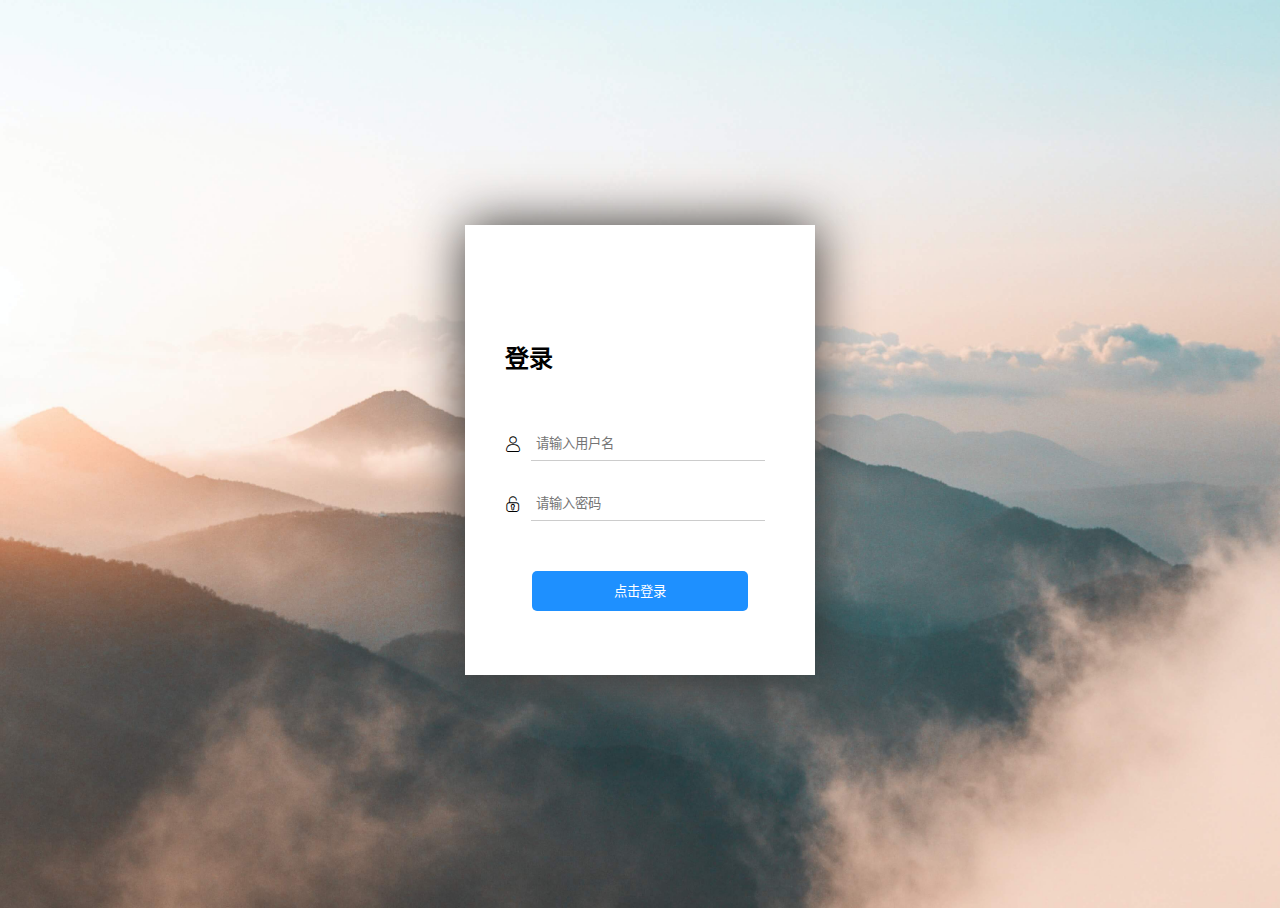
<file: gateway_deb/www/index.html>
<!--
 * @Description: 
 * @Version: 1.0
 * @Autor: Towel Roll
 * @Date: 2022-03-02 09:23:25
 * @LastEditors: Towel Roll
 * @LastEditTime: 2022-03-04 13:15:39
-->
<!DOCTYPE html>
<html lang="zh-CN">
<head>
    <meta charset="UTF-8">
    <meta name="viewport" content="width=device-width, initial-scale=1.0">
    <title>登录界面</title>
    <link rel="stylesheet" href="css/main.css" >
    <!-- <link rel="stylesheet" type="text/css" href="//at.alicdn.com/t/font_2509933_dwa1s66i5ac.css"> -->
    <script src="js/main.js"></script>
    <!-- <script src="https://cdn.bootcdn.net/ajax/libs/blueimp-md5/2.18.0/js/md5.min.js"></script> -->
</head>

<body>
    <div class="login" >
        <h3>登录</h3>
        <form>
            <div class="inputBox">
                <i class="iconfont icon-wode"></i>
                <input type="text" class="name" name="name" autocomplete="off"  placeholder="请输入用户名">
                <label for="">用户名</label>
            </div>
            <div class="inputBox">
                <i class="iconfont icon-mima"></i>
                <input type="password" class="inputPassword" autocomplete="off"  placeholder="请输入密码">
                <label for="">密码</label>
            </div>
            <input type="hidden" class="password" name="password">
            <div class="submitButton" >
                <input type="button" value="点击登录" onclick="funLogin()">
            </div>
        </form>
    </div>
</body>
</html>
</file>
<file: gateway_deb/www/css/main.css>
html, body {  /*并集选择器*/
    height: 100%;
}

body {
    background: url(../img/bg.jpg) 50% 50% no-repeat;
    background-size: cover;  /*扩展以覆盖窗口*/
}

.login {
    width: 350px;
    height: 450px;
    background: white;
    box-shadow: 0px 0px 50px #333;
    /*这里实现元素的居中有多种实现方法*/
    position: absolute; /*绝对定位*/
    top: 0;
    right: 0;
    bottom: 0;
    left: 0;
    margin: auto;
    padding: 90px 40px;
    box-sizing: border-box;
}

.login h3 {  /*后代选择器*/
    font-size: 24px;
    margin-bottom: 50px;
}

.login form .inputBox {  /*后代选择器*/
    position: relative;
    height: 40px;
    display: flex;  /*弹性盒子 中心对齐*/
    align-items: center;
    margin-bottom: 20px;
}

.login form .inputBox input {  /*后代选择器*/
    height: 30px;
    border: 0px;
    border-bottom: 1px solid #ccc;
    flex-grow: 1;  /*扩展占据弹性容器剩余空间*/
    margin: 10px;
    padding-left: 5px;
    /*当焦点落到输入框上时，默认会有轮廓标识其状态，为美观将它删除*/
    outline: none;
  }

  .login form .inputBox input:focus {  /*后代+伪类*/
    border: 1px solid dodgerblue;
}

.login form .inputBox label {  /*后代选择器*/
    position: absolute;  /*相对于弹性盒子绝对定位*/
    padding: 0 3px;
    left: 40px;
    top: 20px;  /*父元素高为20*/
    color: dodgerblue;
    font-size: 14px;
    background: #fff;
    opacity: 0;  /*不透明度*/
    transition: 0.5s;  /*过渡用时*/
}

.login form .inputBox input:focus + label {   /*后代+兄弟*/
    opacity: 1;  /*不透明度*/
    top: -8px;
}

.submitButton {
    display: flex;  /*弹性盒子 中心对齐*/
    align-items: center;
}

.submitButton input {  /*后代选择器*/
    margin: 10% 10%;
    flex-grow: 1;
    cursor: pointer;  /*更改光标*/
    height: 40px;
    line-height: 40px;
    background: dodgerblue;
    color: #fff;
    border: none;
    border-radius: 5px;  /*按钮圆角*/
    outline: none;
}

.submitButton input:hover {  /*后代+伪类*/
    box-shadow: 2px 2px 10px #555;
    transition: 0.3s;
}

.submitButton input:active {  /*后代+伪类*/
    box-shadow: none;
    cursor: wait;  /*更改光标*/
    outline: none;
}

@font-face {font-family: "iconfont";
    src: url('//at.alicdn.com/t/font_2509933_dwa1s66i5ac.eot?t=1619321722072'); /* IE9 */
    src: url('//at.alicdn.com/t/font_2509933_dwa1s66i5ac.eot?t=1619321722072#iefix') format('embedded-opentype'), /* IE6-IE8 */
    url('[data-uri]') format('woff2'),
    url('//at.alicdn.com/t/font_2509933_dwa1s66i5ac.woff?t=1619321722072') format('woff'),
    url('//at.alicdn.com/t/font_2509933_dwa1s66i5ac.ttf?t=1619321722072') format('truetype'), /* chrome, firefox, opera, Safari, Android, iOS 4.2+ */
    url('//at.alicdn.com/t/font_2509933_dwa1s66i5ac.svg?t=1619321722072#iconfont') format('svg'); /* iOS 4.1- */
  }
  
  .iconfont {
    font-family: "iconfont" !important;
    font-size: 16px;
    font-style: normal;
    -webkit-font-smoothing: antialiased;
    -moz-osx-font-smoothing: grayscale;
  }
  
  .icon-mima:before {
    content: "\e60a";
  }
  
  .icon-wode:before {
    content: "\e610";
  }
</file>
